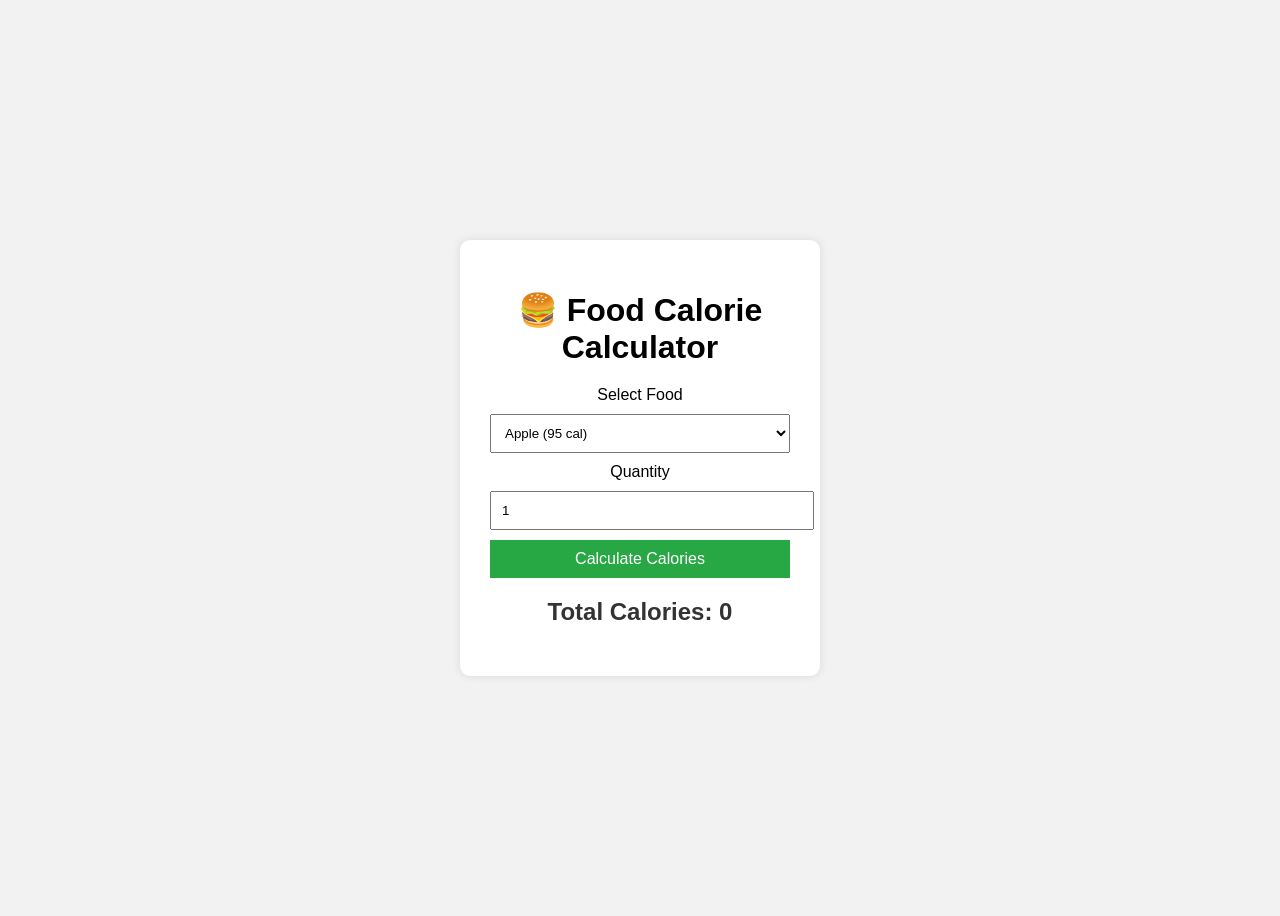
<file: index.html>
<!DOCTYPE html>
<html lang="en">
<head>
<meta charset="UTF-8">
<title>Food Calorie Calculator</title>
<link rel="stylesheet" href="style.css">
</head>

<body>

<div class="container">

<h1>🍔 Food Calorie Calculator</h1>

<label>Select Food</label>
<select id="food">
<option value="95">Apple (95 cal)</option>
<option value="105">Banana (105 cal)</option>
<option value="250">Burger (250 cal)</option>
<option value="206">Rice (206 cal)</option>
<option value="150">Pizza Slice (150 cal)</option>
<option value="52">Egg (52 cal)</option>
</select>

<label>Quantity</label>
<input type="number" id="qty" value="1" min="1">

<button onclick="calculateCalories()">Calculate Calories</button>

<h2 id="result">Total Calories: 0</h2>

</div>

<script src="script.js"></script>

</body>
</html>
</file>
<file: style.css>
body{
font-family: Arial;
background:#f2f2f2;
display:flex;
justify-content:center;
align-items:center;
height:100vh;
}

.container{
background:white;
padding:30px;
border-radius:10px;
box-shadow:0 0 10px rgba(0,0,0,0.1);
width:300px;
text-align:center;
}

h1{
margin-bottom:20px;
}

select,input{
width:100%;
padding:10px;
margin:10px 0;
}

button{
background:#28a745;
color:white;
border:none;
padding:10px;
width:100%;
cursor:pointer;
font-size:16px;
}

button:hover{
background:#218838;
}

#result{
margin-top:20px;
color:#333;
}
</file>
